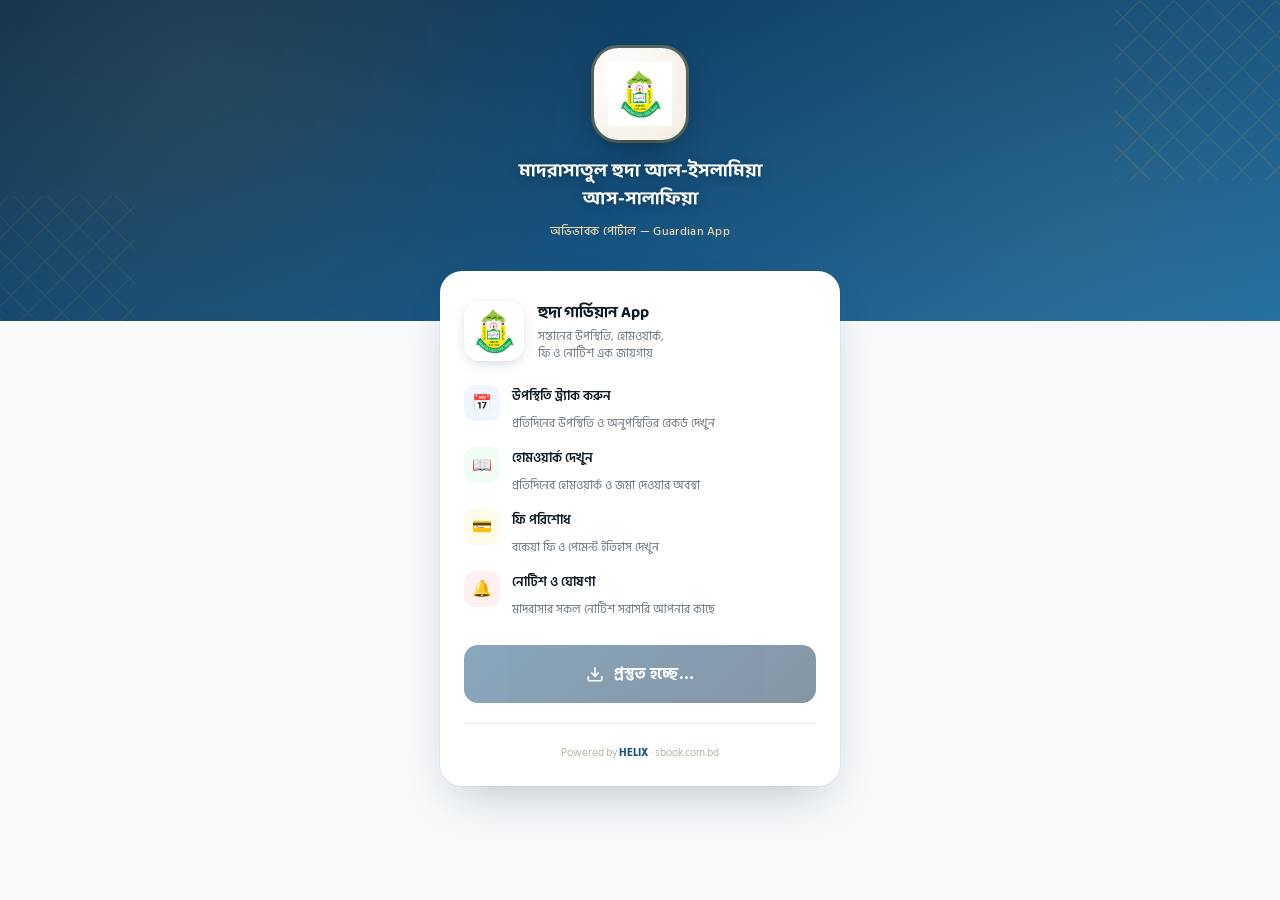
<file: install/index.html>
<!DOCTYPE html>
<html lang="bn" dir="ltr">
<head>
  <meta charset="UTF-8">
  <meta name="viewport" content="width=device-width, initial-scale=1.0, maximum-scale=1.0, user-scalable=no">
  <meta name="theme-color" content="#0b2e4d">
  <title>মাদরাসাতুল হুদা — App Install করুন</title>
  <link rel="icon" type="image/png" href="/images/icon-192.png">
  <link rel="preconnect" href="https://fonts.googleapis.com">
  <link rel="preconnect" href="https://fonts.gstatic.com" crossorigin>
  <link href="https://fonts.googleapis.com/css2?family=Hind+Siliguri:wght@400;500;600;700&family=Baloo+Da+2:wght@600;700;800&display=swap" rel="stylesheet">
  <style>
    *, *::before, *::after { box-sizing: border-box; margin: 0; padding: 0; }

    :root {
      --deep:   #0b2e4d;
      --mid:    #134f7c;
      --light:  #1c6fa8;
      --gold:   #c9a24b;
      --gold-s: #e8d8ac;
      --cream:  #f7f9fb;
      --ink:    #0e1a24;
      --muted:  #6b7680;
    }

    html, body {
      height: 100%;
      font-family: 'Hind Siliguri', sans-serif;
      background: var(--cream);
      color: var(--ink);
      -webkit-font-smoothing: antialiased;
    }

    body {
      display: flex;
      flex-direction: column;
      align-items: center;
      min-height: 100vh;
      overflow-x: hidden;
    }

    /* ── Header ── */
    .header {
      width: 100%;
      background: linear-gradient(160deg, var(--deep) 0%, var(--mid) 55%, var(--light) 100%);
      padding: max(48px, calc(env(safe-area-inset-top) + 20px)) 24px 80px;
      display: flex;
      flex-direction: column;
      align-items: center;
      text-align: center;
      position: relative;
      overflow: hidden;
    }
    .header::before {
      content: '';
      position: absolute;
      inset: 0;
      background-image:
        radial-gradient(circle at 15% 20%, rgba(201,162,75,0.12) 0, transparent 40%),
        radial-gradient(circle at 85% 75%, rgba(201,162,75,0.09) 0, transparent 45%);
      pointer-events: none;
    }
    .lattice {
      position: absolute;
      top: -40px; right: -55px;
      width: 220px; height: 220px;
      opacity: 0.12;
      background-image:
        repeating-linear-gradient(45deg,  var(--gold) 0 1.5px, transparent 1.5px 24px),
        repeating-linear-gradient(-45deg, var(--gold) 0 1.5px, transparent 1.5px 24px);
      pointer-events: none;
    }
    .lattice2 {
      position: absolute;
      bottom: -55px; left: -45px;
      width: 180px; height: 180px;
      opacity: 0.08;
      background-image:
        repeating-linear-gradient(45deg,  var(--gold) 0 1.5px, transparent 1.5px 24px),
        repeating-linear-gradient(-45deg, var(--gold) 0 1.5px, transparent 1.5px 24px);
      pointer-events: none;
    }

    .logo-wrap {
      position: relative;
      z-index: 2;
      width: 92px; height: 92px;
      border-radius: 24px;
      background: radial-gradient(circle at 30% 30%, #fff, #f2ede0);
      display: flex; align-items: center; justify-content: center;
      box-shadow: 0 12px 32px -8px rgba(0,0,0,0.45), 0 0 0 3px rgba(201,162,75,0.4);
      margin-bottom: 18px;
      overflow: hidden;
      animation: floatY 5s ease-in-out infinite;
    }
    .logo-wrap img { width: 70%; height: 70%; object-fit: contain; }
    @keyframes floatY {
      0%, 100% { transform: translateY(0); }
      50%       { transform: translateY(-6px); }
    }

    .header h1 {
      position: relative; z-index: 2;
      font-family: 'Baloo Da 2', 'Hind Siliguri', sans-serif;
      font-size: 1.15rem;
      font-weight: 700;
      color: #fff;
      line-height: 1.5;
      text-shadow: 0 2px 12px rgba(0,0,0,0.25);
    }
    .header-sub {
      position: relative; z-index: 2;
      margin-top: 8px;
      font-size: .78rem;
      color: var(--gold-s);
      font-weight: 500;
      letter-spacing: 0.3px;
    }

    /* ── Card ── */
    .card {
      width: calc(100% - 40px);
      max-width: 400px;
      background: #fff;
      border-radius: 22px;
      padding: 28px 24px 24px;
      box-shadow: 0 20px 48px -18px rgba(11,46,77,0.30), 0 0 0 1px rgba(11,46,77,0.04);
      margin-top: -50px;
      position: relative;
      z-index: 3;
    }

    .app-row {
      display: flex;
      align-items: center;
      gap: 14px;
      margin-bottom: 22px;
    }
    .app-icon {
      width: 60px; height: 60px;
      border-radius: 16px;
      overflow: hidden;
      flex-shrink: 0;
      box-shadow: 0 4px 14px -4px rgba(11,46,77,0.25);
    }
    .app-icon img { width: 100%; height: 100%; object-fit: cover; display: block; }
    .app-info h2 {
      font-family: 'Baloo Da 2', sans-serif;
      font-size: 1rem;
      font-weight: 700;
      color: var(--ink);
      margin-bottom: 3px;
    }
    .app-info p {
      font-size: .75rem;
      color: var(--muted);
      line-height: 1.4;
    }

    .features {
      display: flex;
      flex-direction: column;
      gap: 12px;
      margin-bottom: 24px;
    }
    .feature-item {
      display: flex;
      align-items: flex-start;
      gap: 12px;
    }
    .feature-icon {
      width: 36px; height: 36px;
      border-radius: 10px;
      display: flex; align-items: center; justify-content: center;
      flex-shrink: 0;
      font-size: 1rem;
    }
    .fi-blue  { background: #eff6ff; }
    .fi-green { background: #f0fdf4; }
    .fi-amber { background: #fffbeb; }
    .fi-rose  { background: #fff1f2; }
    .feature-text strong {
      display: block;
      font-size: .84rem;
      font-weight: 600;
      color: var(--ink);
      margin-bottom: 2px;
    }
    .feature-text span {
      font-size: .74rem;
      color: var(--muted);
      line-height: 1.4;
    }

    /* ── Install Button ── */
    #install-btn {
      width: 100%;
      border: none;
      border-radius: 14px;
      padding: 16px;
      font-family: 'Hind Siliguri', sans-serif;
      font-size: 1rem;
      font-weight: 700;
      color: #fff;
      background: linear-gradient(135deg, var(--mid) 0%, var(--deep) 100%);
      display: flex; align-items: center; justify-content: center; gap: 10px;
      box-shadow: 0 14px 28px -10px rgba(11,46,77,0.52);
      cursor: pointer;
      transition: transform .15s, box-shadow .15s, opacity .15s;
      letter-spacing: 0.3px;
    }
    #install-btn:active { transform: translateY(2px); box-shadow: 0 8px 18px -8px rgba(11,46,77,0.45); }
    #install-btn:disabled { opacity: .5; cursor: not-allowed; pointer-events: none; box-shadow: none; }
    #install-btn svg { flex-shrink: 0; }

    /* ── States ── */
    #state-waiting { display: none; text-align: center; padding: 10px 0 4px; }
    #state-waiting p { font-size: .8rem; color: var(--muted); line-height: 1.6; }
    #state-waiting a { color: var(--mid); font-weight: 600; text-decoration: none; }

    #state-installed { display: none; text-align: center; padding: 6px 0; }
    #state-installed .check { font-size: 2.2rem; margin-bottom: 8px; }
    #state-installed p { font-size: .85rem; color: var(--muted); line-height: 1.6; margin-bottom: 16px; }
    #open-app-btn {
      display: inline-flex; align-items: center; gap: 8px;
      background: linear-gradient(135deg, var(--mid), var(--deep));
      color: #fff; border: none; border-radius: 12px;
      padding: 13px 28px;
      font-family: 'Hind Siliguri', sans-serif;
      font-size: .95rem; font-weight: 700;
      cursor: pointer;
      box-shadow: 0 10px 24px -8px rgba(11,46,77,0.45);
    }

    .divider {
      height: 1px; background: #ecebe3;
      margin: 20px 0;
    }

    .manual-steps {
      display: none;
    }
    .manual-steps h3 {
      font-size: .8rem;
      font-weight: 700;
      color: var(--muted);
      text-transform: uppercase;
      letter-spacing: 0.5px;
      margin-bottom: 12px;
    }
    .step {
      display: flex;
      align-items: flex-start;
      gap: 10px;
      margin-bottom: 10px;
    }
    .step-num {
      width: 22px; height: 22px;
      border-radius: 50%;
      background: var(--deep);
      color: #fff;
      font-size: .7rem;
      font-weight: 700;
      display: flex; align-items: center; justify-content: center;
      flex-shrink: 0;
      margin-top: 1px;
    }
    .step p { font-size: .78rem; color: var(--ink); line-height: 1.5; }
    .step b { color: var(--mid); }

    .footer-note {
      text-align: center;
      margin-top: 20px;
      font-size: .7rem;
      color: #b7b2a2;
    }
    .footer-note b { color: var(--mid); }

    /* ── Already installed (standalone mode) ── */
    body.is-standalone #state-installed { display: block; }
    body.is-standalone #install-btn    { display: none; }
    body.is-standalone #state-waiting  { display: none; }
  </style>
</head>
<body>

  <div class="header">
    <div class="lattice"></div>
    <div class="lattice2"></div>
    <div class="logo-wrap">
      <img src="/images/logo.png" alt="লোগো">
    </div>
    <h1>মাদরাসাতুল হুদা আল-ইসলামিয়া<br>আস-সালাফিয়া</h1>
    <p class="header-sub">অভিভাবক পোর্টাল — Guardian App</p>
  </div>

  <div class="card">

    <div class="app-row">
      <div class="app-icon">
        <img src="/images/icon-192.png" alt="App Icon">
      </div>
      <div class="app-info">
        <h2>হুদা গার্ডিয়ান App</h2>
        <p>সন্তানের উপস্থিতি, হোমওয়ার্ক,<br>ফি ও নোটিশ এক জায়গায়</p>
      </div>
    </div>

    <div class="features">
      <div class="feature-item">
        <div class="feature-icon fi-blue">📅</div>
        <div class="feature-text">
          <strong>উপস্থিতি ট্র্যাক করুন</strong>
          <span>প্রতিদিনের উপস্থিতি ও অনুপস্থিতির রেকর্ড দেখুন</span>
        </div>
      </div>
      <div class="feature-item">
        <div class="feature-icon fi-green">📖</div>
        <div class="feature-text">
          <strong>হোমওয়ার্ক দেখুন</strong>
          <span>প্রতিদিনের হোমওয়ার্ক ও জমা দেওয়ার অবস্থা</span>
        </div>
      </div>
      <div class="feature-item">
        <div class="feature-icon fi-amber">💳</div>
        <div class="feature-text">
          <strong>ফি পরিশোধ</strong>
          <span>বকেয়া ফি ও পেমেন্ট ইতিহাস দেখুন</span>
        </div>
      </div>
      <div class="feature-item">
        <div class="feature-icon fi-rose">🔔</div>
        <div class="feature-text">
          <strong>নোটিশ ও ঘোষণা</strong>
          <span>মাদরাসার সকল নোটিশ সরাসরি আপনার কাছে</span>
        </div>
      </div>
    </div>

    <!-- Install button -->
    <button id="install-btn" disabled>
      <svg viewBox="0 0 24 24" width="18" height="18" fill="none" stroke="currentColor" stroke-width="2.2"><path d="M21 15v4a2 2 0 0 1-2 2H5a2 2 0 0 1-2-2v-4"/><polyline points="7 10 12 15 17 10"/><line x1="12" y1="15" x2="12" y2="3"/></svg>
      প্রস্তুত হচ্ছে…
    </button>

    <!-- Waiting for prompt -->
    <div id="state-waiting">
      <p>আপনার ব্রাউজার install prompt দিচ্ছে না।<br>
      নিচের ধাপ অনুসরণ করুন অথবা সরাসরি<br>
      <a href="/guardian/">App খুলুন</a> এবং browser menu থেকে install করুন।</p>
    </div>

    <!-- Already installed -->
    <div id="state-installed">
      <div class="check">✅</div>
      <p>App ইতিমধ্যে install হয়ে গেছে!<br>হোম স্ক্রিন থেকে খুলুন।</p>
      <button id="open-app-btn" onclick="location.href='/guardian/'">
        <svg viewBox="0 0 24 24" width="16" height="16" fill="none" stroke="currentColor" stroke-width="2.5"><polyline points="9 18 15 12 9 6"/></svg>
        App খুলুন
      </button>
    </div>

    <div class="divider"></div>

    <!-- Manual steps (always visible as fallback) -->
    <div class="manual-steps" id="manual-steps">
      <h3>ম্যানুয়ালি Install করুন</h3>
      <div id="steps-android" style="display:none;">
        <div class="step"><div class="step-num">১</div><p>Chrome browser-এ <b>⋮ (তিন ডট)</b> মেনু চাপুন</p></div>
        <div class="step"><div class="step-num">২</div><p><b>"Add to Home screen"</b> বা <b>"Install app"</b> চাপুন</p></div>
        <div class="step"><div class="step-num">৩</div><p><b>"Install"</b> বা <b>"Add"</b> চাপুন — হয়ে গেল!</p></div>
      </div>
      <div id="steps-ios" style="display:none;">
        <div class="step"><div class="step-num">১</div><p>Safari browser-এ নিচের <b>শেয়ার বোতাম (□↑)</b> চাপুন</p></div>
        <div class="step"><div class="step-num">২</div><p><b>"Add to Home Screen"</b> বিকল্পটি বেছে নিন</p></div>
        <div class="step"><div class="step-num">৩</div><p>উপরে <b>"Add"</b> চাপুন — হয়ে গেল!</p></div>
      </div>
    </div>

    <p class="footer-note">Powered by <b>HELIX</b> · sbook.com.bd</p>
  </div>

<script>
  const installBtn   = document.getElementById('install-btn');
  const stateWaiting = document.getElementById('state-waiting');
  const manualSteps  = document.getElementById('manual-steps');

  // Detect standalone (already installed)
  if (window.matchMedia('(display-mode: standalone)').matches || window.navigator.standalone) {
    document.body.classList.add('is-standalone');
  }

  // Detect iOS
  const isIOS = /iphone|ipad|ipod/i.test(navigator.userAgent);
  const isAndroid = /android/i.test(navigator.userAgent);

  // Show manual steps for iOS (no beforeinstallprompt support)
  if (isIOS) {
    manualSteps.style.display = 'block';
    document.getElementById('steps-ios').style.display = 'block';
    installBtn.style.display = 'none';
  }

  let deferredPrompt = null;

  window.addEventListener('beforeinstallprompt', e => {
    e.preventDefault();
    deferredPrompt = e;

    installBtn.disabled = false;
    installBtn.innerHTML = `
      <svg viewBox="0 0 24 24" width="18" height="18" fill="none" stroke="currentColor" stroke-width="2.2">
        <path d="M21 15v4a2 2 0 0 1-2 2H5a2 2 0 0 1-2-2v-4"/>
        <polyline points="7 10 12 15 17 10"/>
        <line x1="12" y1="15" x2="12" y2="3"/>
      </svg>
      App Install করুন`;
  });

  // If no prompt after 4s, show fallback
  setTimeout(() => {
    if (!deferredPrompt && !isIOS && !document.body.classList.contains('is-standalone')) {
      stateWaiting.style.display = 'block';
      installBtn.style.display = 'none';
      manualSteps.style.display = 'block';
      if (isAndroid) document.getElementById('steps-android').style.display = 'block';
    }
  }, 4000);

  installBtn.addEventListener('click', async () => {
    if (!deferredPrompt) return;
    deferredPrompt.prompt();
    const { outcome } = await deferredPrompt.userChoice;
    deferredPrompt = null;
    if (outcome === 'accepted') {
      installBtn.disabled = true;
      installBtn.textContent = 'Installing…';
    }
  });

  window.addEventListener('appinstalled', () => {
    deferredPrompt = null;
    installBtn.style.display = 'none';
    stateWaiting.style.display = 'none';
    document.getElementById('state-installed').style.display = 'block';
    manualSteps.style.display = 'none';
  });
</script>

</body>
</html>
</file>
